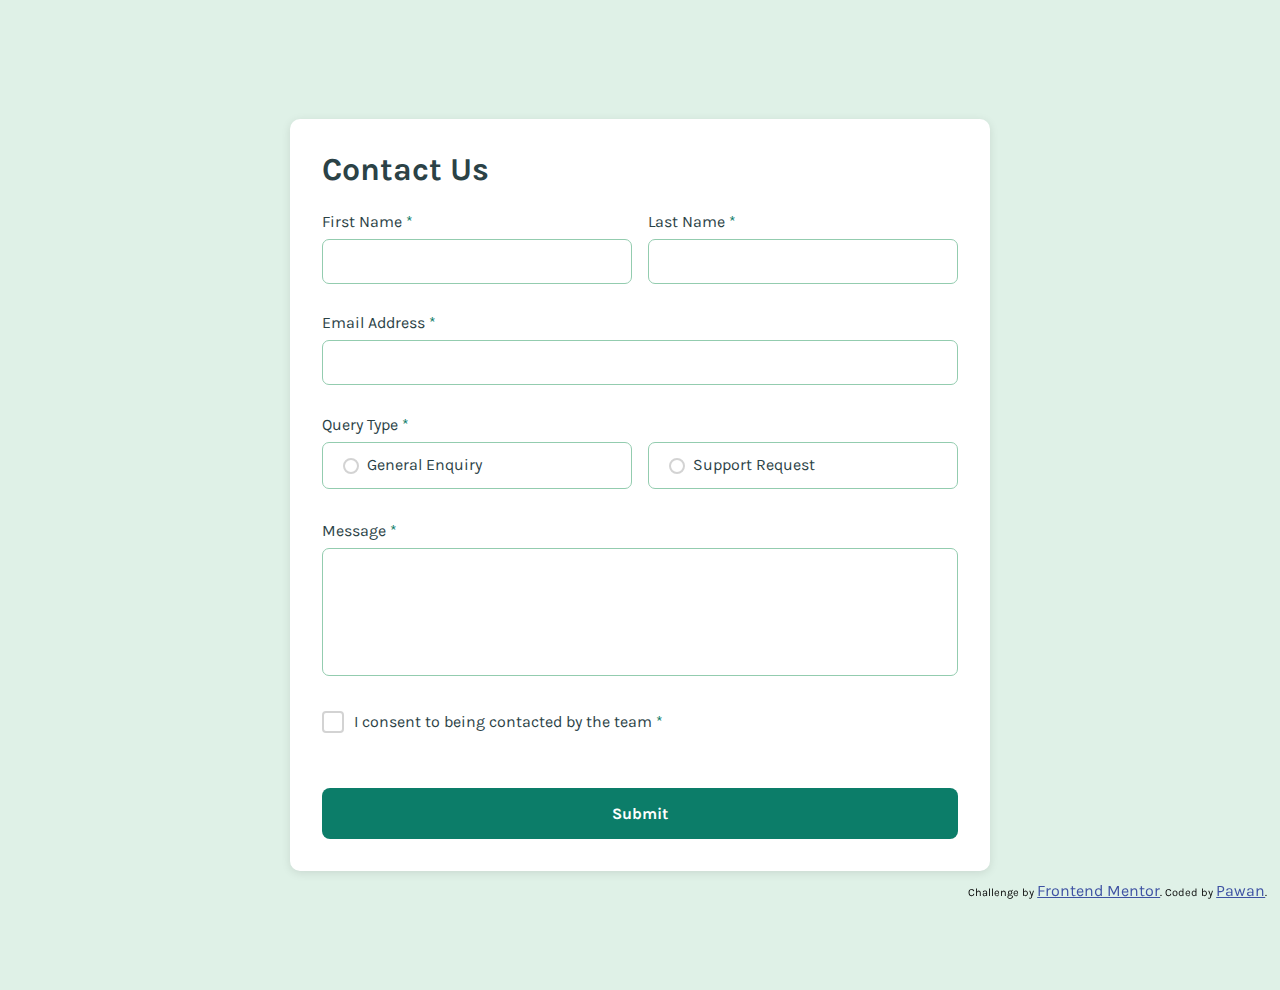
<file: index.html>
<!DOCTYPE html>
<html lang="en">

<head>
    <meta charset="UTF-8">
    <meta name="viewport" content="width=device-width, initial-scale=1.0">
    <link rel="stylesheet" href="./assets/style.css">
    <link rel="preconnect" href="https://fonts.googleapis.com">
    <link rel="preconnect" href="https://fonts.gstatic.com" crossorigin>
    <link href="https://fonts.googleapis.com/css2?family=Karla:wght@400;700&display=swap" rel="stylesheet">
    <link rel="icon" type="image/png" sizes="32x32" href="./assets/images/favicon-32x32.png">
    <title>Frontend Mentor | Contact form</title>
</head>

<body>
    <div class="formContainer">
        <form class="contactForm">
            <div id="heading">Contact Us</div>
            <div class="form-group name-fields">
                <div class="form-group half-width">
                    <label for="firstName">First Name <span class="star">*</span></label>
                    <input type="text" id="firstName" name="firstName">
                    <span class="errmsg" id="firstNameErr">This field is required</span>
                </div>
                <div class="form-group half-width">
                    <label for="lastName">Last Name <span class="star">*</span></label>
                    <input type="text" id="lastName" name="lastName">
                    <span class="errmsg" id="lastNameErr">This field is required</span>
                </div>
            </div>
            <div class="form-group">
                <label for="email">Email Address <span class="star">*</span></label>
                <input type="email" id="email" name="email">
                <span class="errmsg" id="emailErr">Please enter a valid email address</span>
            </div>
            <div class="form-group query-type">
                <p>Query Type <span class="star">*</span></p>
                <div class="radio-group">
                    <div id="generalBox" class="half-width" tabindex="0">
                        <input type="radio" id="general" name="queryType" value="general">
                        <label for="general">General Enquiry</label>
                    </div>
                    <div id="supportBox" class="half-width" tabindex="0">
                        <input type="radio" id="support" name="queryType" value="support">
                        <label for="support">Support Request</label>
                    </div>
                </div>
                <span class="errmsg" id="queryErr">Please select a query type</span>
            </div>
            <div class="form-group">
                <label for="message">Message <span class="star">*</span></label>
                <textarea id="message" name="message" rows="5"></textarea>
                <span class="errmsg" id="messageErr">This field is required</span>
            </div>
            <div class="form-group consent-group" id="consent-group" tabindex="0">
                <input type="checkbox" id="consent" name="consent">
                <label for="consent">I consent to being contacted by the team <span class="star">*</span></label>
            </div>
            <span class="errmsg" id="consentErr">To submit this form,please consent to being contacted</span>
            <button type="submit">Submit</button>
        </form>
    </div>

    <div id="toastContainer"></div>

    <footer>
        <div class="attribution">
          Challenge by <a href="https://www.frontendmentor.io?ref=challenge">Frontend Mentor</a>. 
          Coded by <a href="https://github.com/Pawandadra">Pawan</a>.
        </div>
    </footer>

    <script src="./assets/script.js"></script>
</body>

</html>
</file>
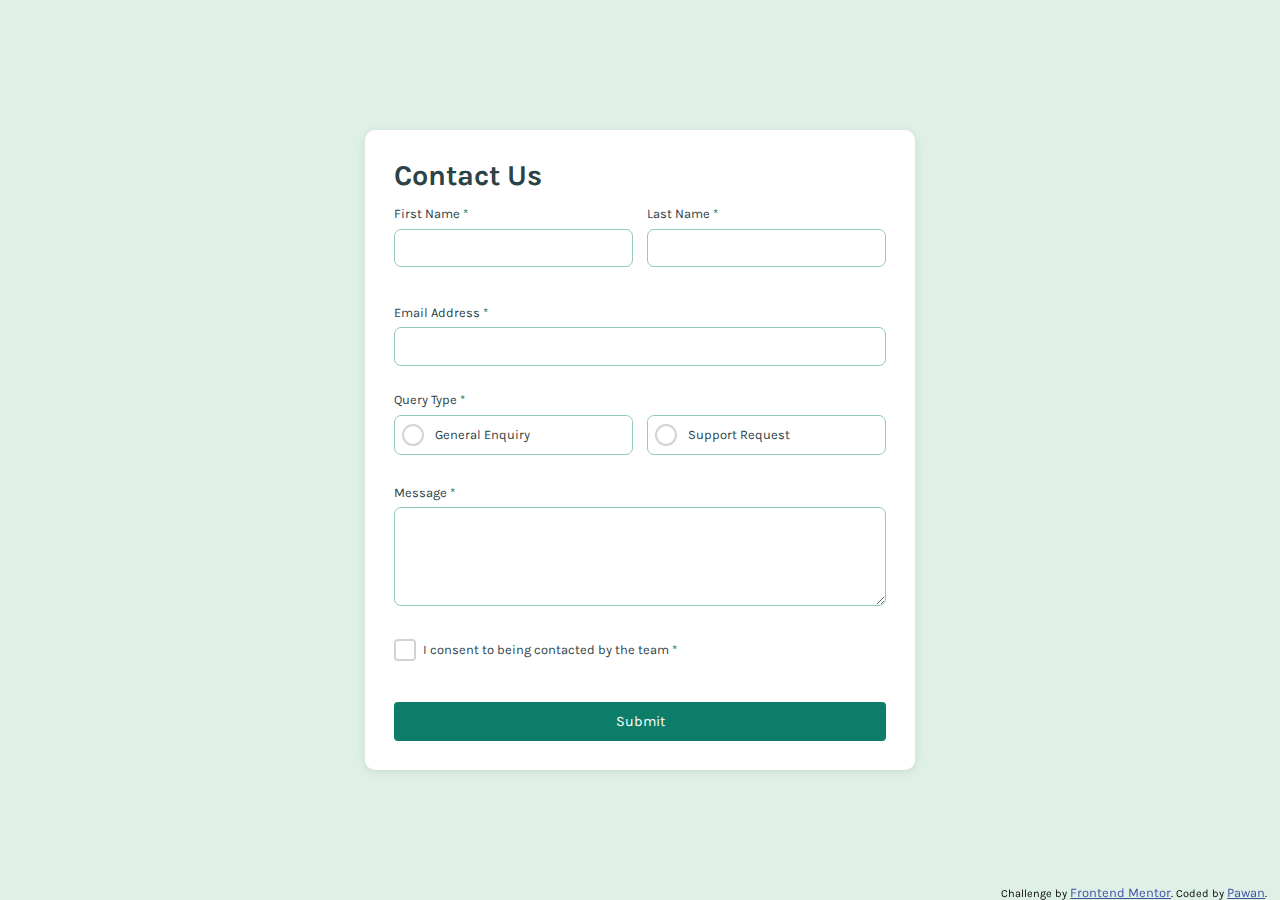
<file: assets/source_code/index.html>
<!DOCTYPE html>
<html lang="en">

<head>
    <meta charset="UTF-8">
    <meta name="viewport" content="width=device-width, initial-scale=1.0">
    <link rel="stylesheet" href="style.css">
    <link rel="preconnect" href="https://fonts.googleapis.com">
    <link rel="preconnect" href="https://fonts.gstatic.com" crossorigin>
    <link href="https://fonts.googleapis.com/css2?family=Karla:wght@400;700&display=swap" rel="stylesheet">
    <title>Contact Form</title>
</head>

<body>
    <div class="formContainer">
        <form class="contactForm">
            <div id="heading">Contact Us</div>
            <div class="form-group name-fields">
                <div class="form-group half-width">
                    <label for="firstName">First Name <span class="star">*</span></label>
                    <input type="text" id="firstName" name="firstName">
                    <span class="errmsg" id="firstNameErr">This field is required</span>
                </div>
                <div class="form-group half-width">
                    <label for="lastName">Last Name <span class="star">*</span></label>
                    <input type="text" id="lastName" name="lastName">
                    <span class="errmsg" id="lastNameErr">This field is required</span>
                </div>
            </div>
            <div class="form-group">
                <label for="email">Email Address <span class="star">*</span></label>
                <input type="email" id="email" name="email">
                <span class="errmsg" id="emailErr">Please enter a valid email address</span>
            </div>
            <div class="form-group query-type">
                <p>Query Type <span class="star">*</span></p>
                <div class="radio-group">
                    <div id="generalBox" class="half-width" tabindex="0">
                        <input type="radio" id="general" name="queryType" value="general">
                        <label for="general">General Enquiry</label>
                    </div>
                    <div id="supportBox" class="half-width" tabindex="0">
                        <input type="radio" id="support" name="queryType" value="support">
                        <label for="support">Support Request</label>
                    </div>
                </div>
                <span class="errmsg" id="queryErr">Please select a query type</span>
            </div>
            <div class="form-group">
                <label for="message">Message <span class="star">*</span></label>
                <textarea id="message" name="message" rows="5"></textarea>
                <span class="errmsg" id="messageErr">This field is required</span>
            </div>
            <div class="form-group consent-group" id="consent-group" tabindex="0">
                <input type="checkbox" id="consent" name="consent">
                <label for="consent">I consent to being contacted by the team <span class="star">*</span></label>
            </div>
            <span class="errmsg" id="consentErr">To submit this form,please consent to being contacted</span>
            <button type="submit">Submit</button>
        </form>
    </div>

    <div id="toastContainer"></div>

    <footer>
        <div class="attribution">
          Challenge by <a href="https://www.frontendmentor.io?ref=challenge">Frontend Mentor</a>. 
          Coded by <a href="https://github.com/Pawandadra">Pawan</a>.
        </div>
    </footer>

    <script src="script.js"></script>
</body>

</html>
</file>
<file: assets/style.css>
*{
    box-sizing: border-box;
    margin: 0;
    padding: 0;
    font-family: 'Karla', sans-serif;
    font-size: 1rem;
}

:root{
    --light-green: hsl(148, 38%, 91%);
    --medium-green: hsl(169, 82%, 27%);
    --red: hsl(0, 66%, 54%);
    --medium-grey: hsl(186, 15%, 59%);
    --darker-grey: hsl(187, 24%, 22%);
    --border-color: hsl(149, 36%, 69%);
    --border-radius: 7px;
}

.errmsg{
    /* font-size: 0.7rem; */
    margin-top: 0.5rem;
    margin-bottom: -0.5rem;
    color: var(--red);
    display: none;
}

.star{
    color: var(--medium-green);
}
  
body {
    background-color: var(--light-green);
    display: flex;
    justify-content: center;
    align-items: center;
    height: 100vh;
}
  
.formContainer {
    width: 70%;
    max-width: 700px;
    background-color: white;
    border-radius: 10px;
    box-shadow: 0 2px 10px rgba(0, 0, 0, 0.1);
    padding: 2rem;
    color: var(--darker-grey);
    /* height: 70%; */
    max-height: 1000px;
}
  
.contactForm {
    display: flex;
    flex-direction: column;
}
  
.contactForm #heading {
    font-size: 2rem;
    margin-bottom: 1.5rem;
    font-weight: 700;
    color: var(--darker-grey);
}
  
.form-group {
    margin-bottom: 0.9rem;
}
  
.form-group label {
    display: block;
    margin-bottom: 0.5rem;
}
  
.contactForm input[type="text"],
.contactForm input[type="email"],
.contactForm textarea {
    width: 100%;
    padding: 0.75rem;
    border: 1px solid var(--border-color);
    border-radius: var(--border-radius);
    outline: none;
}

.contactForm input[type="text"]:hover,
.contactForm input[type="text"]:focus,
.contactForm input[type="email"]:hover,
.contactForm input[type="email"]:focus,
.contactForm textarea:hover,
.contactForm textarea:focus{
    border: 1.5px solid var(--medium-green);
}
  
.name-fields {
    display: flex;
    gap: 1rem;
}
  
.half-width {
    flex: 1;
}

.query-type {
    margin-bottom: 2rem;
    margin-top: 1rem;
}

.query-type input[type="radio"]{
    display: none;
}

.query-type .half-width {
    position: relative;
    padding-left: 30px;
    cursor: pointer;
    display: flex;
    align-items: center;
}

.query-type .half-width::before {
    content: '';
    position: absolute;
    left: 20px;
    width: 12px;
    height: 12px;
    border: 2px solid lightgray;
    border-radius: 50%;
    background-color: white;
}

.hidden-before::before {
    visibility: hidden;
}

.query-type input[type="radio"]:checked + label::before {
    border-color: var(--medium-green);
}

.query-type input[type="radio"]:checked + label::after {
    content: '';
    position: absolute;
    left: 20.3px;
    top: 13.56px;
    width: 15.5px;
    height: 16.5px;
    background-image: url("./images/icon-radio-selected.svg");
    border-radius: 50%;
}

.query-type label {
    margin-left: 2rem;
    margin-bottom: 0.1rem;
    padding: 4px;
}

.query-type p{
    margin-bottom: 0.5rem;
}

.radio-group {
    display: flex;
    gap: 1rem;
    align-items: center;
}

.query-type input[type="radio"] + label {
    display: flex;
    align-items: center;
    cursor: pointer;
}

#generalBox,
#supportBox{
    display: flex;
    align-items: center;
    padding: 0.5rem;
    border: 1px solid var(--border-color);
    border-radius: var(--border-radius);
    outline: none;
}

#generalBox:focus,
#generalBox:active,
#supportBox:active,
#supportBox:focus{
    border: 1.5px solid var(--medium-green);
    background-color: var(--light-green);
}

#message{
    width: 100%;
    height: 8rem;
    resize: none;
}

.consent-group {
    display: flex;
    align-items: center;
    position: relative;
    cursor: pointer;
    margin-bottom: 0.5px;
    margin-top: 10px;
}
  
.consent-group input[type="checkbox"] {
    display: none;
}

.consent-group::before {
    content: '';
    position: absolute;
    left: 0;
    width: 18px;
    height: 18px;
    border: 2px solid lightgray;
    border-radius: 4px;
    background-color: white;
}

.consent-group input[type="checkbox"]:checked + label::after {
    content: '';
    position: absolute;
    left: 2px;
    top:8.2px;
    width: 18px;
    height: 18px;
    background-image: url("./images/icon-checkbox-check.svg");
    border-radius: 2px;
}

.consent-group label{
    margin-left: 2rem;
    margin-top: 0.5rem;
    cursor: pointer;
}
  
.contactForm button {
    padding: 1rem;
    background-color: hsl(169, 82%, 27%);
    color: white;
    border: none;
    border-radius: 8px;
    font-size: 1rem;
    font-weight: 700;
    cursor: pointer;
    margin-top: 3rem;
}

.contactForm button:hover {
    background-color: hsl(169, 85%, 21%);
}


#toastMsg {
    display: flex;
    flex-direction: column;
    justify-content: center;
    border-radius: 10px;
    padding: 1rem;
    background-color: hsl(169, 84%, 17%);
    color: white;
    position: fixed;
    top: -7rem;
    left: 50%;
    transform: translateX(-50%);
    transition: top 0.5s ease-in-out;
    z-index: 9999;
    text-align: center;
    box-shadow: 0 4px 8px rgba(0,0,0,0.2);
}

#toastMsg #main{
    display: flex;
    /* border: 1px solid black; */
    margin-bottom: 0.8rem;
}

#toastMsg svg{
    margin: 0.2rem;
}
#toastHeading{
    font-weight: 700;
    font-size: 1.2rem;
    padding: 0.4rem 0.5rem;
}
#toastSubheading{
    color: rgba(255, 255, 255, 0.726);
}

.attribution { 
    font-size: 11px; text-align: center; 
    position: fixed;
    right: 1%;
    bottom: 0;
}
.attribution a { color: hsl(228, 45%, 44%); }


@media (max-width: 640px){
    .formContainer {
        width: 90%;
        max-width: 500px;
        padding: 1rem;
        height: auto;
    }
      
    .form-group {
        margin-bottom: 0.5rem;
    }
      
    .name-fields {
        display: block;
    }

    .radio-group {
        display: block;
    }
    
    #generalBox,
    #supportBox{
        margin-top: 1rem;
    }
    
    .consent-group input[type="checkbox"]:checked + label::after {
        left: 2px;
        top: 7.6px;
    }

    #toastMsg {
        width: 70%;
        max-width: 370px;
    }
}

@media only screen and (max-width: 403px){
    .consent-group input[type="checkbox"]:checked + label::after {
        left: 2px;
        top: 17px;
    }
}

@media only screen and (min-height: 800px) and (max-height: 945px){
    
    body {
        height: 110vh;
    }
}

@media only screen and (min-height: 670px) and (max-height: 800px){
    
    body {
        height: 130vh;
    }
}

@media only screen and (max-height: 670px){
    body{
        height: 140vh;
    }
}
</file>
<file: assets/source_code/style.css>
*{
    box-sizing: border-box;
    margin: 0;
    padding: 0;
    font-family: 'Karla', sans-serif;
    font-size: 0.9rem;
}

:root{
    --light-green: hsl(148, 38%, 91%);
    --medium-green: hsl(169, 82%, 27%);
    --red: hsl(0, 66%, 54%);
    --medium-grey: hsl(186, 15%, 59%);
    --darker-grey: hsl(187, 24%, 22%);
    --border-color: hsl(149, 36%, 69%);
    --border-radius: 7px;
}

.errmsg{
    font-size: 0.7rem;
    color: var(--red);
    visibility: hidden;
}
.star{
    color: var(--medium-green);
}
  
body {
    background-color: var(--light-green);
    display: flex;
    justify-content: center;
    align-items: center;
    height: 100vh;
}
  
.formContainer {
    width: 70%;
    max-width: 550px;
    background-color: white;
    border-radius: 10px;
    box-shadow: 0 2px 10px rgba(0, 0, 0, 0.1);
    padding: 2rem;
    color: var(--darker-grey);
}
  
.contactForm {
    display: flex;
    flex-direction: column;
}
  
.contactForm #heading {
    font-size: 2rem;
    margin-bottom: 1rem;
    font-weight: 700;
    color: var(--darker-grey);
}
  
.form-group {
    margin-bottom: 0.8rem;
}
  
.form-group label {
    display: block;
    margin-bottom: 0.5rem;
}
  
.contactForm input[type="text"],
.contactForm input[type="email"],
.contactForm textarea {
    width: 100%;
    padding: 0.75rem;
    border: 1px solid var(--border-color);
    border-radius: var(--border-radius);
    outline: none;
}

.contactForm input[type="text"]:hover,
.contactForm input[type="text"]:focus,
.contactForm input[type="email"]:hover,
.contactForm input[type="email"]:focus,
.contactForm textarea:hover,
.contactForm textarea:focus{
    border: 1.5px solid var(--medium-green);
}
  
.name-fields {
    display: flex;
    gap: 1rem;
}
  
.half-width {
    flex: 1;
}

.query-type {
    margin-bottom: 1rem;
}

.query-type input[type="radio"]{
    display: none;
}

.query-type .half-width {
    position: relative;
    padding-left: 30px;
    cursor: pointer;
    display: flex;
    align-items: center;
}

.query-type .half-width::before {
    content: '';
    position: absolute;
    /* left: 5; */
    width: 18px;
    height: 18px;
    border: 2px solid lightgray;
    border-radius: 50%;
    background-color: white;
}

.hidden-before::before {
    visibility: hidden;
}

.query-type input[type="radio"]:checked + label::before {
    border-color: var(--medium-green);
}

.query-type input[type="radio"]:checked + label::after {
    content: '';
    position: absolute;
    left: 8px;
    top: 8.5px;
    width: 20px;
    height: 20px;
    background-image: url("../images/icon-radio-selected.svg");
    border-radius: 50%;
}

.query-type label {
    margin-left: 2rem;
    margin-bottom: 0.1rem;
    padding: 4px;
}

.query-type p{
    margin-bottom: 0.5rem;
}

.radio-group {
    display: flex;
    gap: 1rem;
    align-items: center;
}

.query-type input[type="radio"] + label {
    display: flex;
    align-items: center;
    cursor: pointer;
}

#generalBox,
#supportBox{
    display: flex;
    align-items: center;
    padding: 0.5rem;
    border: 1px solid var(--border-color);
    border-radius: var(--border-radius);
    outline: none;
}

#generalBox:hover,
#supportBox:hover{
    border: 1.5px solid var(--medium-green);
}

#generalBox:focus,
#supportBox:focus{
    background-color: var(--light-green);
}

.consent-group {
    display: flex;
    align-items: center;
    position: relative;
    cursor: pointer;
}
  
.consent-group input[type="checkbox"] {
    display: none;
}

.consent-group::before {
    content: '';
    position: absolute;
    left: 0;
    width: 18px;
    height: 18px;
    border: 2px solid lightgray;
    border-radius: 4px;
    background-color: white;
}

.consent-group input[type="checkbox"]:checked + label::after {
    content: '';
    position: absolute;
    left: 2px;
    top: 4.9px;
    width: 18px;
    height: 18px;
    background-image: url("../images/icon-checkbox-check.svg");
    border-radius: 2px;
}

.consent-group label{
    margin-left: 2rem;
    margin-top: 0.5rem;
    cursor: pointer;
}
  
.contactForm button {
    padding: 0.75rem;
    background-color: hsl(169, 82%, 27%);
    color: white;
    border: none;
    border-radius: 4px;
    font-size: 1rem;
    cursor: pointer;
    margin-top: 1rem;
}

.contactForm button:hover {
    background-color: hsl(169, 85%, 21%);
}


#toastMsg {
    display: flex;
    flex-direction: column;
    justify-content: center;
    border-radius: 10px;
    padding: 1rem;
    background-color: hsl(169, 84%, 17%);
    color: white;
    position: fixed;
    top: -7rem;
    left: 50%;
    transform: translateX(-50%);
    transition: top 0.5s ease-in-out;
    z-index: 9999;
    text-align: center;
    box-shadow: 0 4px 8px rgba(0,0,0,0.2);
}

#toastMsg #main{
    display: flex;
    /* border: 1px solid black; */
    margin-bottom: 0.8rem;
}

#toastMsg svg{
    margin: 0.2rem;
}
#toastHeading{
    font-weight: 700;
    font-size: 1.2rem;
    padding: 0.4rem 0.5rem;
}
#toastSubheading{
    color: rgba(255, 255, 255, 0.726);
}

.attribution { 
    font-size: 11px; text-align: center; 
    position: fixed;
    right: 1%;
    bottom: 0;
}
.attribution a { color: hsl(228, 45%, 44%); }
@media (max-width: 550px){
    .formContainer {
        width: 90%;
        max-width: 500px;
        padding: 1rem;
    }
      
    .form-group {
        margin-bottom: 0.5rem;
    }
      
    .name-fields {
        display: block;
    }

    .radio-group {
        display: block;
    }
    
    #generalBox,
    #supportBox{
        margin-top: 1rem;
    }
    
    .consent-group input[type="checkbox"]:checked + label::after {
        left: 2px;
        top: 5.3px;
    }

    #toastMsg {
        width: 70%;
        max-width: 370px;
    }
}

@media only screen and (max-width: 341px){
    .consent-group input[type="checkbox"]:checked + label::after {
        left: 2px;
        top: 13px;
    }
}
</file>
